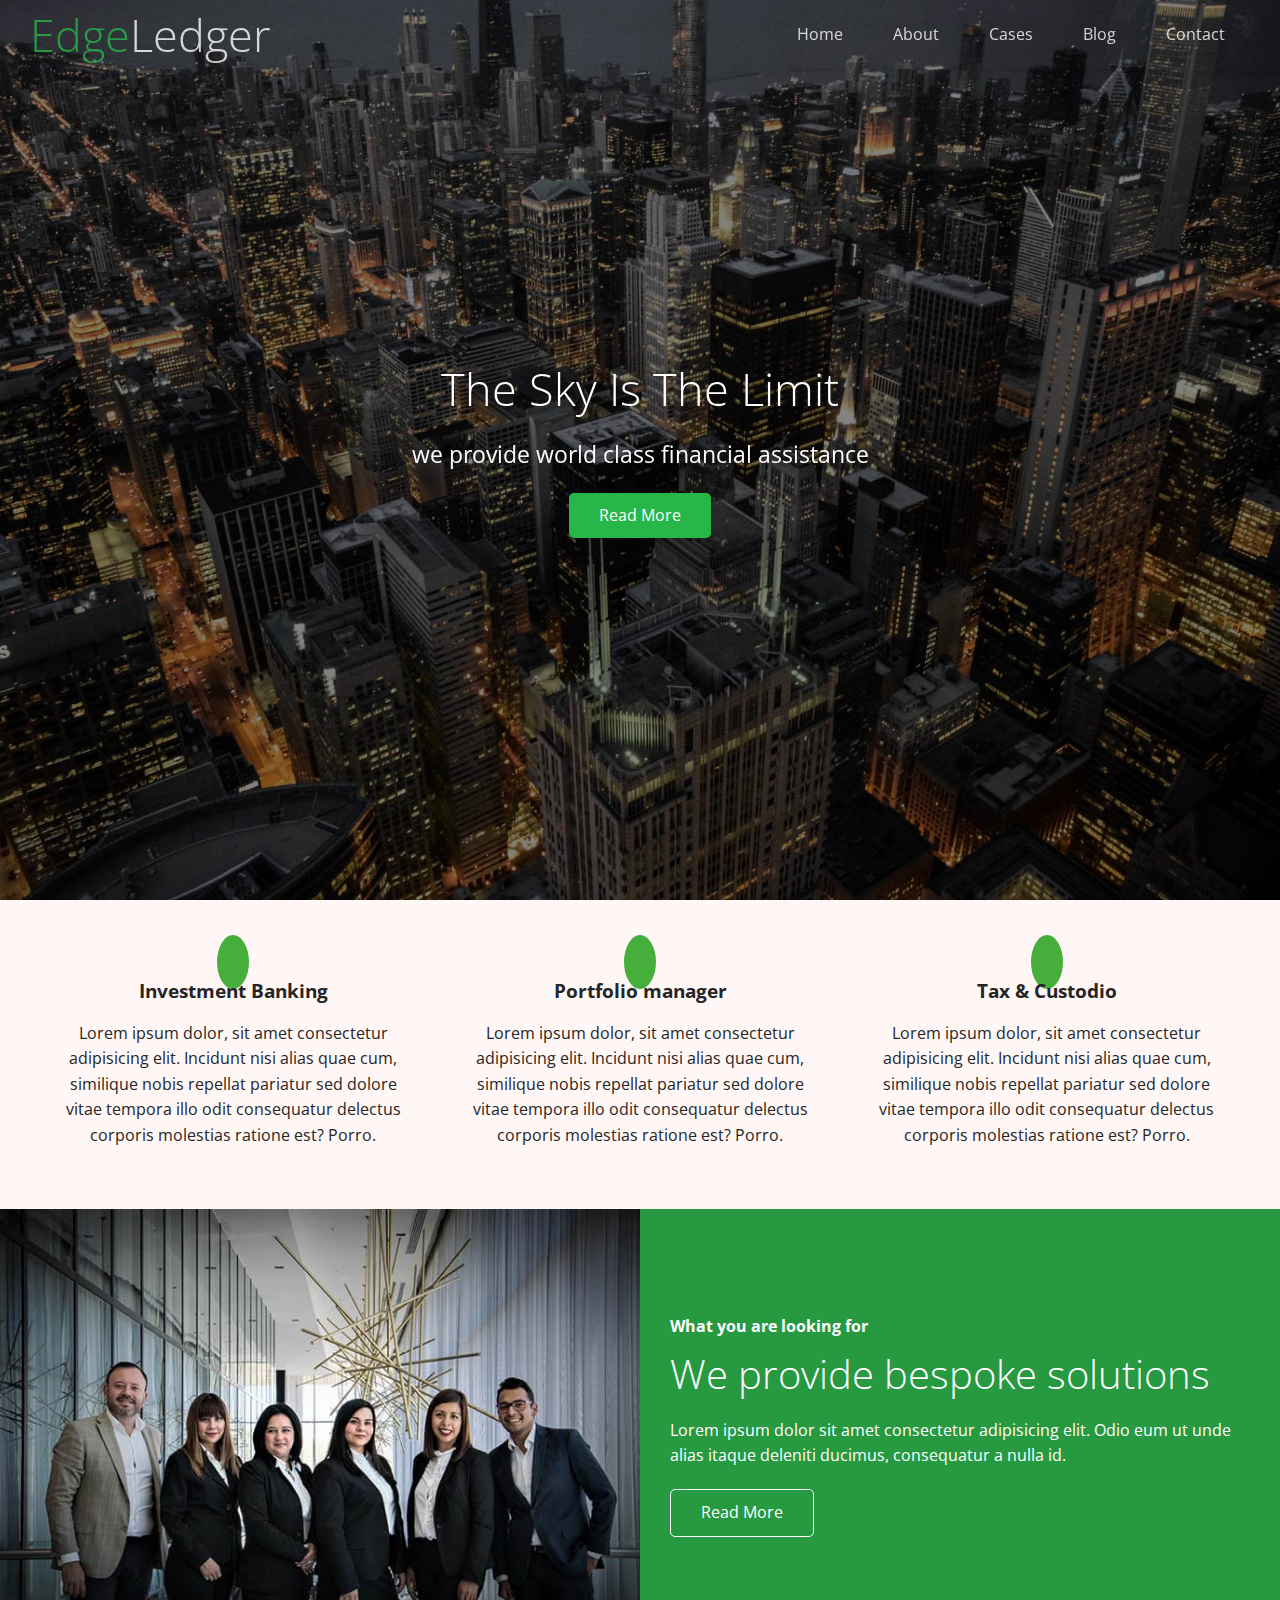
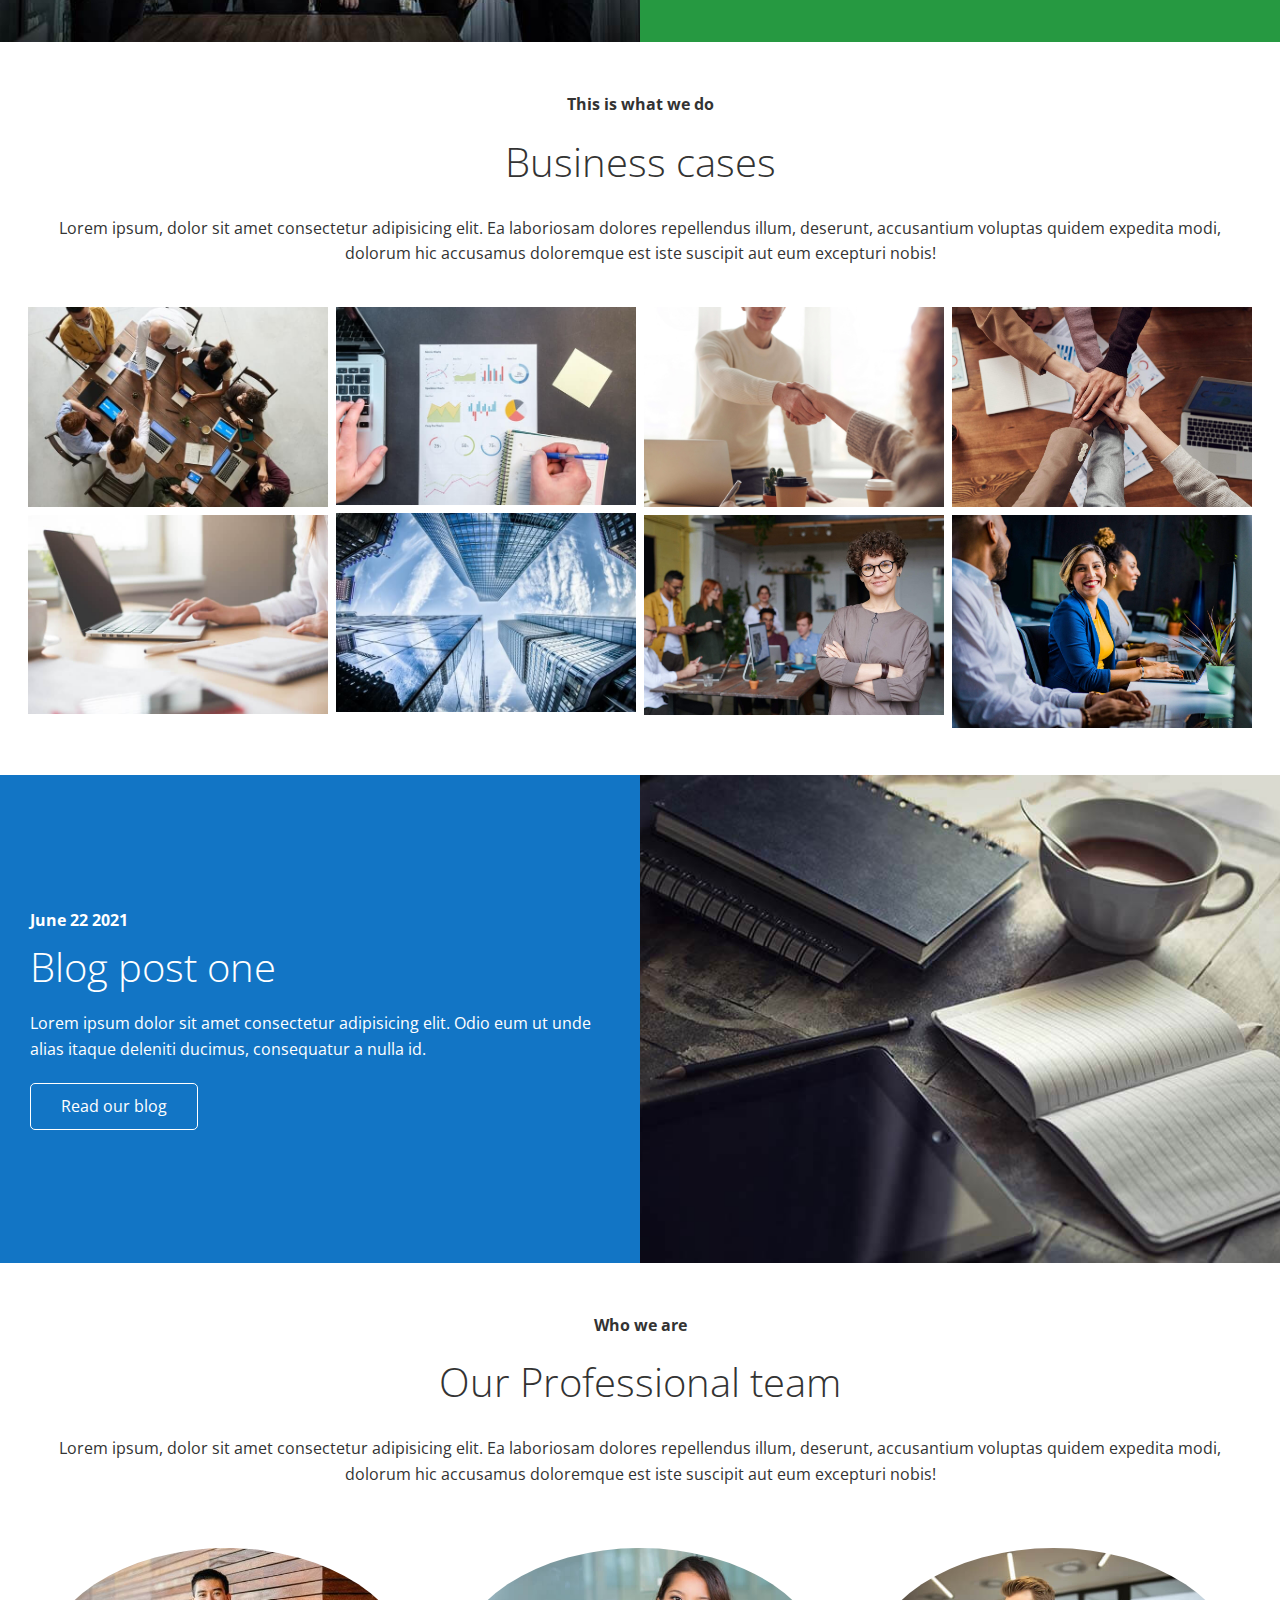
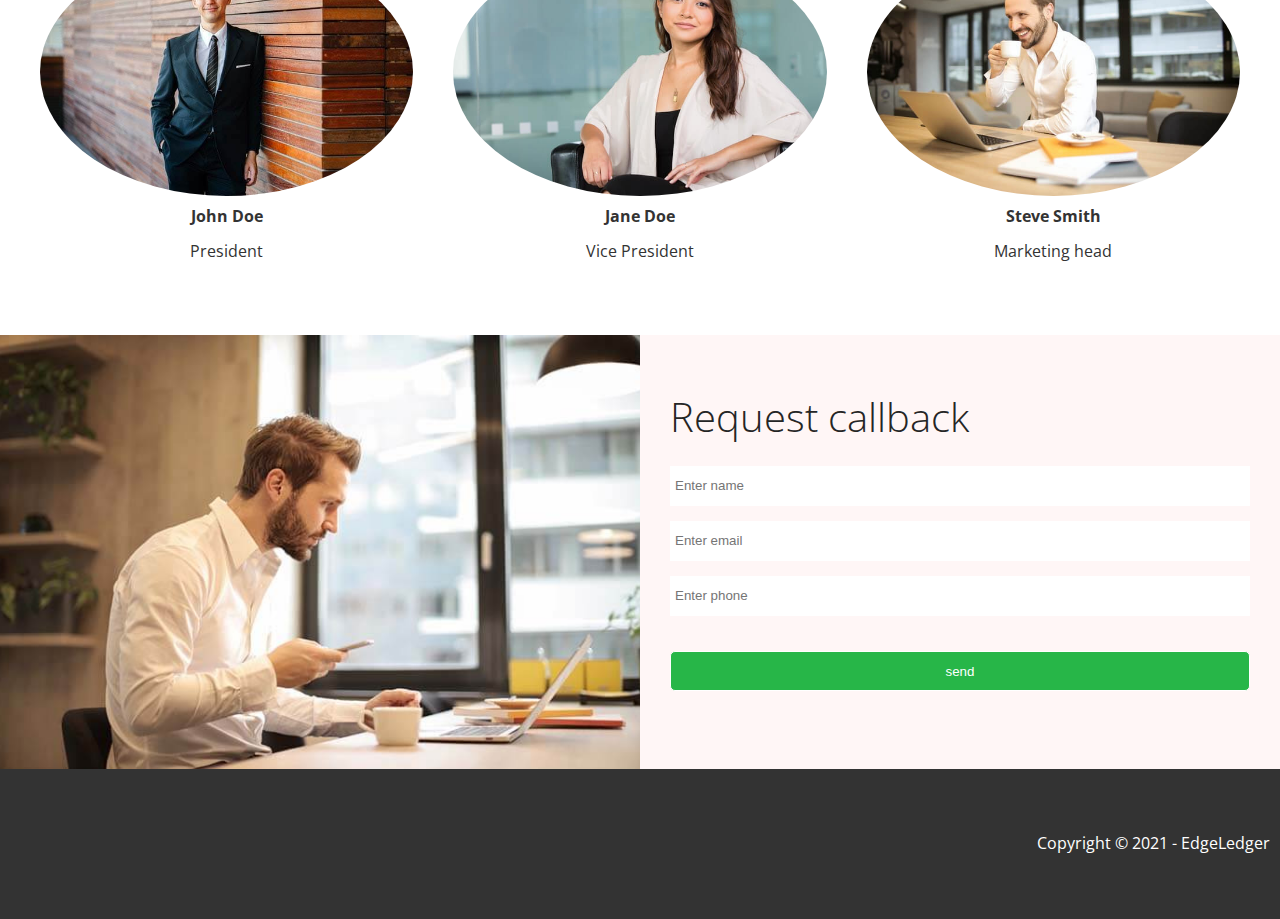
<file: index.html>
<!DOCTYPE html>
<html lang="en">
<head>
    <meta charset="UTF-8">
    <meta http-equiv="X-UA-Compatible" content="IE=edge">
    <meta name="viewport" content="width=device-width, initial-scale=1.0">
    <link rel="icon" href="./images/home/favicon.png">
    <link rel="stylesheet" href="./utilities.css">
    <link rel="stylesheet" href="./style.css">
    <link rel="stylesheet" href="https://cdnjs.cloudflare.com/ajax/libs/font-awesome/5.15.3/css/all.min.css" integrity="sha512-iBBXm8fW90+nuLcSKlbmrPcLa0OT92xO1BIsZ+ywDWZCvqsWgccV3gFoRBv0z+8dLJgyAHIhR35VZc2oM/gI1w==" crossorigin="anonymous" referrerpolicy="no-referrer" />
    <link rel="stylesheet" href="lightbox.min.css">
    <title>Welcome to EdgeLedger</title>
</head>
<body id="home">
    <header class="hero">
        <div class="navbar top" id="navbar">
            <h1 class="logo">
                <span class="text-primary"><i class="fas fa-book-open"></i>Edge</span>Ledger 
            </h1>
            <nav>
                <ul>
                    <li><a href="#home">Home</a></li>
                    <li><a href="#about">About</a></li>
                    <li><a href="#cases">Cases</a></li>
                    <li><a href="#blog">Blog</a></li>
                    <li><a href="#contact">Contact</a></li>
                </ul>
            </nav>
        </div>
        <div class="content">
            <h1>The Sky Is The Limit</h1>
            <p>we provide world class financial assistance</p>
            <a href="#about" class="btn"><i class="fas fa-chevron-right"></i>Read More</a>
        </div>
    </header>
    <main>
        <!-- ABOUT  -->
        <section id="about" class="icons bg-light">
            <div class="flex-items">
                <div>
                    <i class="fas fa-university fa-2x"></i>
                    <div>
                        <h3>Investment Banking</h3>
                        <p>Lorem ipsum dolor, sit amet consectetur adipisicing elit. Incidunt nisi alias quae cum, similique nobis repellat pariatur sed dolore vitae tempora illo odit consequatur delectus corporis molestias ratione est? Porro.</p>
                    </div>
                </div>
                <div>
                    <i class="fas fa-book fa-2x"></i>
                    <div>
                        <h3>Portfolio manager</h3>
                        <p>Lorem ipsum dolor, sit amet consectetur adipisicing elit. Incidunt nisi alias quae cum, similique nobis repellat pariatur sed dolore vitae tempora illo odit consequatur delectus corporis molestias ratione est? Porro.</p>
                    </div>
                </div>
                <div>
                    <i class="fas fa-pencil-alt fa-2x"></i>
                    <div>
                        <h3>Tax & Custodio</h3>
                        <p>Lorem ipsum dolor, sit amet consectetur adipisicing elit. Incidunt nisi alias quae cum, similique nobis repellat pariatur sed dolore vitae tempora illo odit consequatur delectus corporis molestias ratione est? Porro.</p>
                    </div>
                </div>
            </div>
        </section>
        <section class="solutions flex-columns">
            <div class="row">
                <div class="column">
                    <div class="column-1">
                        <img src="./images/home/people.jpg" alt="">
                        
                    </div>
                </div>
                <div class="column">
                    <div class="column-2 bg-primary">
                        <h4>What you are looking for</h4>
                        <h2>We provide bespoke solutions</h2>
                        <p>Lorem ipsum dolor sit amet consectetur adipisicing elit. Odio eum ut unde alias itaque deleniti ducimus, consequatur a nulla id.</p>
                        <a href="#" class="btn btn-outline">
                            <i class="fas fa-chevron"></i>
                            Read More</a>

                    </div>
                </div>
            </div>
        </section>
        <!-- cases -->
        <section class="cases flex-grid section-padding" id="cases">
            <header class="section-header">
                <h4>This is what we do</h4>
                <h2>Business cases</h2>
                <p>Lorem ipsum, dolor sit amet consectetur adipisicing elit. Ea laboriosam dolores repellendus illum, deserunt, accusantium voluptas quidem expedita modi, dolorum hic accusamus doloremque est iste suscipit aut eum excepturi nobis!</p>
            </header>
            <div class="row">
                <div class="column">
                    <a href="images/cases/cases1.jpg" data-lightbox = "cases">
                    <img src="./images/cases/cases1.jpg"></a>
                    <a href="images/cases/cases2.jpg" data-lightbox = "cases">
                    <img src="./images/cases/cases2.jpg" alt=""></a>
                </div>
                <div class="column">
                    <a href="images/cases/cases3.jpg" data-lightbox = "cases">
                    <img src="./images/cases/cases3.jpg" alt=""></a>

                    <a href="images/cases/cases4.jpg" data-lightbox = "cases">
                    <img src="./images/cases/cases4.jpg" alt=""></a>
                </div>
                <div class="column">
                    <a href="images/cases/cases5.jpg" data-lightbox = "cases">
                    <img src="./images/cases/cases5.jpg" alt=""></a>
                    <a href="images/cases/cases6.jpg" data-lightbox = "cases">
                    <img src="./images/cases/cases6.jpg" alt=""></a>
                </div>
                <div class="column">
                    <a href="images/cases/cases7.jpg" data-lightbox = "cases">
                    <img src="./images/cases/cases7.jpg" alt=""></a>
                    <a href="images/cases/cases8.jpg" data-lightbox = "cases">
                    <img src="./images/cases/cases8.jpg" alt=""></a>
                </div>
            </div>
        </section>
        <!-- blog -->
        <section  id="blog" class="blog flex-columns flex-reverse">
            <div class="row">
                <div class="column">
                    <div class="column-2 bg-secondary">
                        <h4>June 22 2021</h4>
                        <h2>Blog post one</h2>
                        <p>Lorem ipsum dolor sit amet consectetur adipisicing elit. Odio eum ut unde alias itaque deleniti ducimus, consequatur a nulla id.</p>
                        <a href="blog.html" class="btn btn-outline">
                            <i class="fas fa-chevron"></i>
                            Read our blog</a>

                    </div>
                </div>
                <div class="column">
                    <div class="column-1">
                        <img src="./images/blog/blog.jpg" loading = "lazy">
                        
                    </div>
                </div>
            </div>
        </section>
        <section class="team section-padding" id="team">
            <header class="section-header">
                <h4>Who we are</h4>
                <h2>Our Professional team</h2>
                <p>Lorem ipsum, dolor sit amet consectetur adipisicing elit. Ea laboriosam dolores repellendus illum, deserunt, accusantium voluptas quidem expedita modi, dolorum hic accusamus doloremque est iste suscipit aut eum excepturi nobis!</p>
            </header>
            <div class="flex-items">
                <div>
                    <img src="./images/team/person1.jpg" alt="">
                    <h4>John Doe</h4>
                    <p>President</p>
                </div>
                <div>
                    <img src="./images/team/person2.jpg" alt="">
                    <h4>Jane Doe</h4>
                    <p>Vice President</p>
                </div>
                <div>
                    <img src="./images/team/person3.jpg" alt="">
                    <h4>Steve Smith</h4>
                    <p>Marketing head</p>
                </div>
            </div>
        </section>
        <!-- contact -->
        <section id="contact" class="contact flex-columns">
            <div class="row">
                <div class="column">
                    <div class="column-1">
                        <img src="./images/home/contact.jpg" alt="">
                        
                    </div>
                </div>
                <div class="column">
                    <div class="column-2 bg-light">
                        <h2>Request callback</h2>
                        <form action="process.php" method="POST" class="callback-form">
                            <div class="form-control">
                                <label for="name"></label>
                                <input type="text" id="name" name="name" placeholder="Enter name">
                            </div>
                            <div class="form-control">
                                <label for="email"></label>
                                <input type="text" id="name" name="name" placeholder="Enter email">
                            </div>
                            <div class="form-control">
                                <label for="phone"></label>
                                <input type="text" id="phone" phone="phone" placeholder="Enter phone">
                            </div>
                            <input type="submit" value="send" id="submit" class="btn">
                        </form>

                    </div>
                </div>
            </div>
        </section>

    </main>
    <footer class="footer bg-dark">
        <div class="social">
            <a href="https://en-gb.facebook.com/login/web/" target="_blank"><i class="fab fa-facebook fa-2x"></i></a>
            <a href="https://www.twitter.com/" target="_blank"><i class="fab fa-twitter fa-2x"></i></a>
            <a href="https://www.instagram.com/" target="_blank"><i class="fab fa-instagram fa-2x"></i></a>
            <a href="https://www.linkedin.com/" target="_blank"><i class="fab fa-linkedin fa-2x"></i></a>
        </div>
        <p>Copyright &copy; 2021 - EdgeLedger</p>
    </footer>
    <script
  src="https://code.jquery.com/jquery-3.6.0.min.js"
  integrity="sha256-/xUj+3OJU5yExlq6GSYGSHk7tPXikynS7ogEvDej/m4="
  crossorigin="anonymous"></script>
    <script src="script.js"></script>
    <script src="lightbox.min.js"></script>
</body>
</html>
</file>
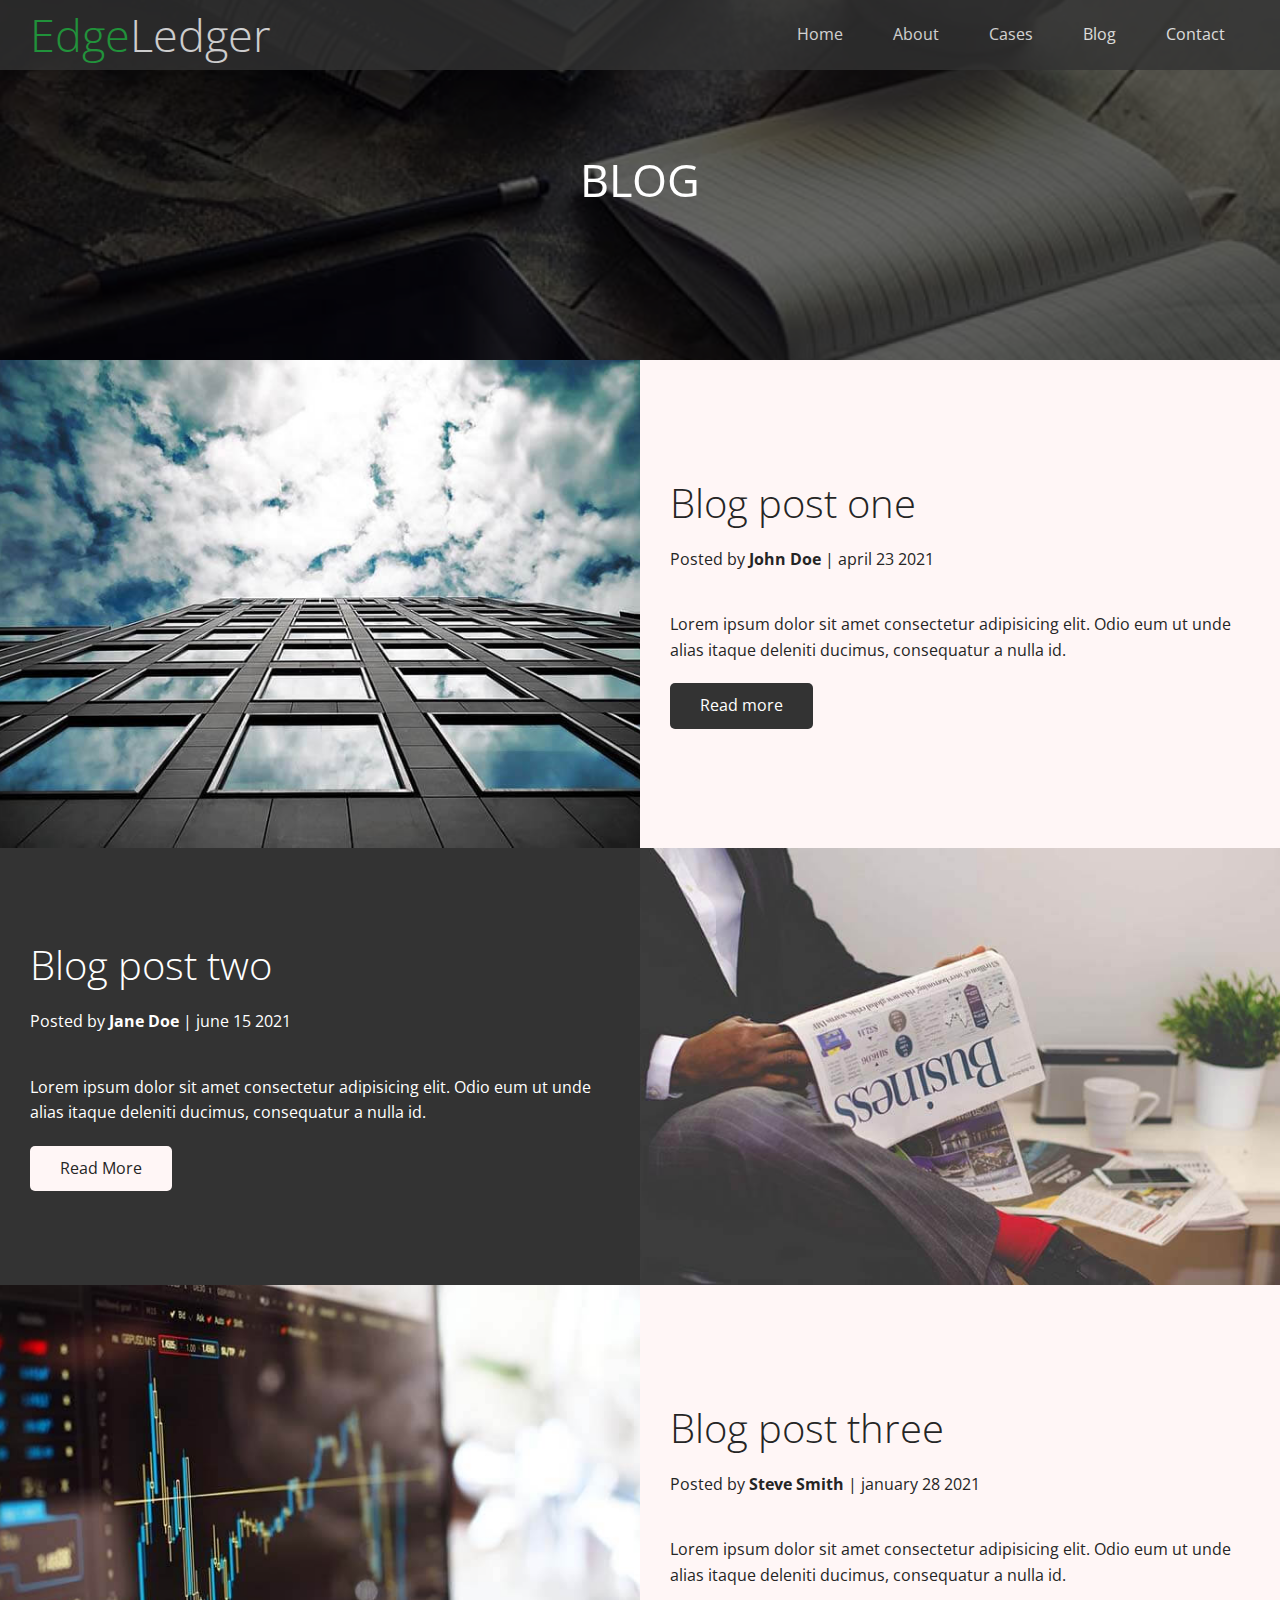
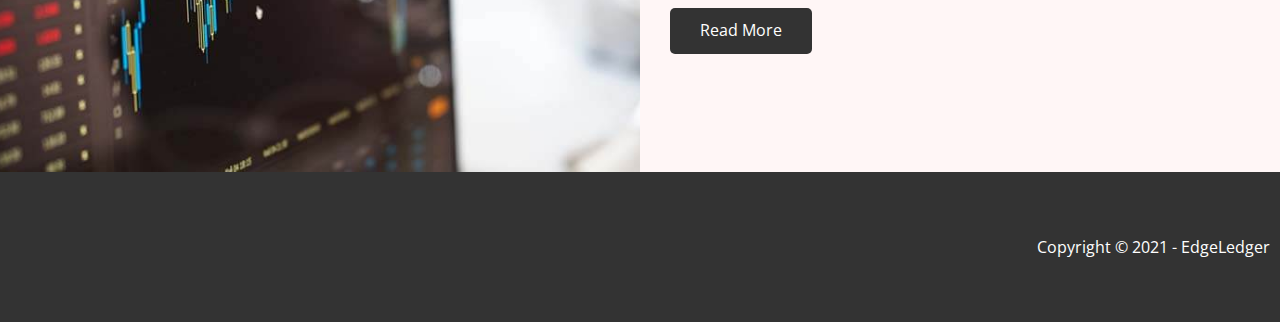
<file: blog.html>
<!DOCTYPE html>
<html lang="en">
<head>
    <meta charset="UTF-8">
    <meta http-equiv="X-UA-Compatible" content="IE=edge">
    <meta name="viewport" content="width=device-width, initial-scale=1.0">
    <link rel="icon" href="./images/home/favicon.png">
    <link rel="stylesheet" href="./utilities.css">
    <link rel="stylesheet" href="./style.css">
    <link rel="stylesheet" href="https://cdnjs.cloudflare.com/ajax/libs/font-awesome/5.15.3/css/all.min.css" integrity="sha512-iBBXm8fW90+nuLcSKlbmrPcLa0OT92xO1BIsZ+ywDWZCvqsWgccV3gFoRBv0z+8dLJgyAHIhR35VZc2oM/gI1w==" crossorigin="anonymous" referrerpolicy="no-referrer" />
    <title>Read our blog</title>
</head>
<body id="home">
    <header class="hero blog">
        <div class="navbar" id="navbar">
            <h1 class="logo">
                <span class="text-primary"><i class="fas fa-book-open"></i>Edge</span>Ledger 
            </h1>
            <nav>
                <ul>
                    <li><a href="index.html">Home</a></li>
                    <li><a href="index.html#about">About</a></li>
                    <li><a href="index.html#cases">Cases</a></li>
                    <li><a href="index.html#blog">Blog</a></li>
                    <li><a href="index.html#contact">Contact</a></li>
                </ul>
            </nav>
        </div>
        <div class="content">
            <h1 style="font-weight: 400;">BLOG</h1>
        </div>
    </header>
    <main>
        <article class="flex-columns">
            <div class="row">
                <div class="column">
                    <div class="column-1">
                        <img src="./images/blog/blog1.jpg" alt="">
                        
                    </div>
                </div>
                <div class="column">
                    <div class="column-2 bg-light">
                        <h2>Blog post one</h2>
                        <p class="meta">
                            <i class="fas fa-user"></i>
                            Posted by <strong>
                                John Doe 
                            </strong> | april 23 2021
                        </p>
                        <p>Lorem ipsum dolor sit amet consectetur adipisicing elit. Odio eum ut unde alias itaque deleniti ducimus, consequatur a nulla id.</p>
                        <a style="cursor: pointer;
                        display: inline-block;
                        padding: 10px 30px;
                        color: white;
                        border: none;
                        border-radius: 5px;" href="post.html" class="btn-dark ">Read more</a>

                    </div>
                </div>
            </div>
        </article>
        <article class="flex-columns reverse">
            <div class="row">
                <div class="column">
                    <div class="column-1">
                        <img src="./images/blog/blog2.jpg" alt="">
                        
                    </div>
                </div>
                <div class="column">
                    <div class="column-2 bg-dark">
                        <h2>Blog post two</h2>
                        <p class="meta">
                            <i class="fas fa-user"></i>
                            Posted by <strong>
                                Jane Doe 
                            </strong> | june 15 2021
                        </p>
                        <p>Lorem ipsum dolor sit amet consectetur adipisicing elit. Odio eum ut unde alias itaque deleniti ducimus, consequatur a nulla id.</p>
                        <a href="#" class="btn btn-light">
                            <i class="fas fa-chevron"></i>
                            Read More</a>

                    </div>
                </div>
            </div>
        </article>
        <article class="flex-columns">
            <div class="row">
                <div class="column">
                    <div class="column-1">
                        <img src="./images/blog/blog3.jpg" alt="">
                        
                    </div>
                </div>
                <div class="column">
                    <div class="column-2 bg-light">
                        <h2>Blog post three</h2>
                        <p class="meta">
                            <i class="fas fa-user"></i>
                            Posted by <strong>
                                Steve Smith 
                            </strong> | january 28 2021
                        </p>
                        <p>Lorem ipsum dolor sit amet consectetur adipisicing elit. Odio eum ut unde alias itaque deleniti ducimus, consequatur a nulla id.</p>
                        <a href="#" class="btn btn-dark">
                            <i class="fas fa-chevron"></i>
                            Read More</a>

                    </div>
                </div>
            </div>
        </article>
    </main>
    
    <footer class="footer bg-dark">
        <div class="social">
            <a href="https://en-gb.facebook.com/login/web/" target="_blank"><i class="fab fa-facebook fa-2x"></i></a>
            <a href="https://www.twitter.com/" target="_blank"><i class="fab fa-twitter fa-2x"></i></a>
            <a href="https://www.instagram.com/" target="_blank"><i class="fab fa-instagram fa-2x"></i></a>
            <a href="https://www.linkedin.com/" target="_blank"><i class="fab fa-linkedin fa-2x"></i></a>
        </div>
        <p>Copyright &copy; 2021 - EdgeLedger</p>
    </footer>
    <script src="script.js"></script>
</body>
</html>
</file>
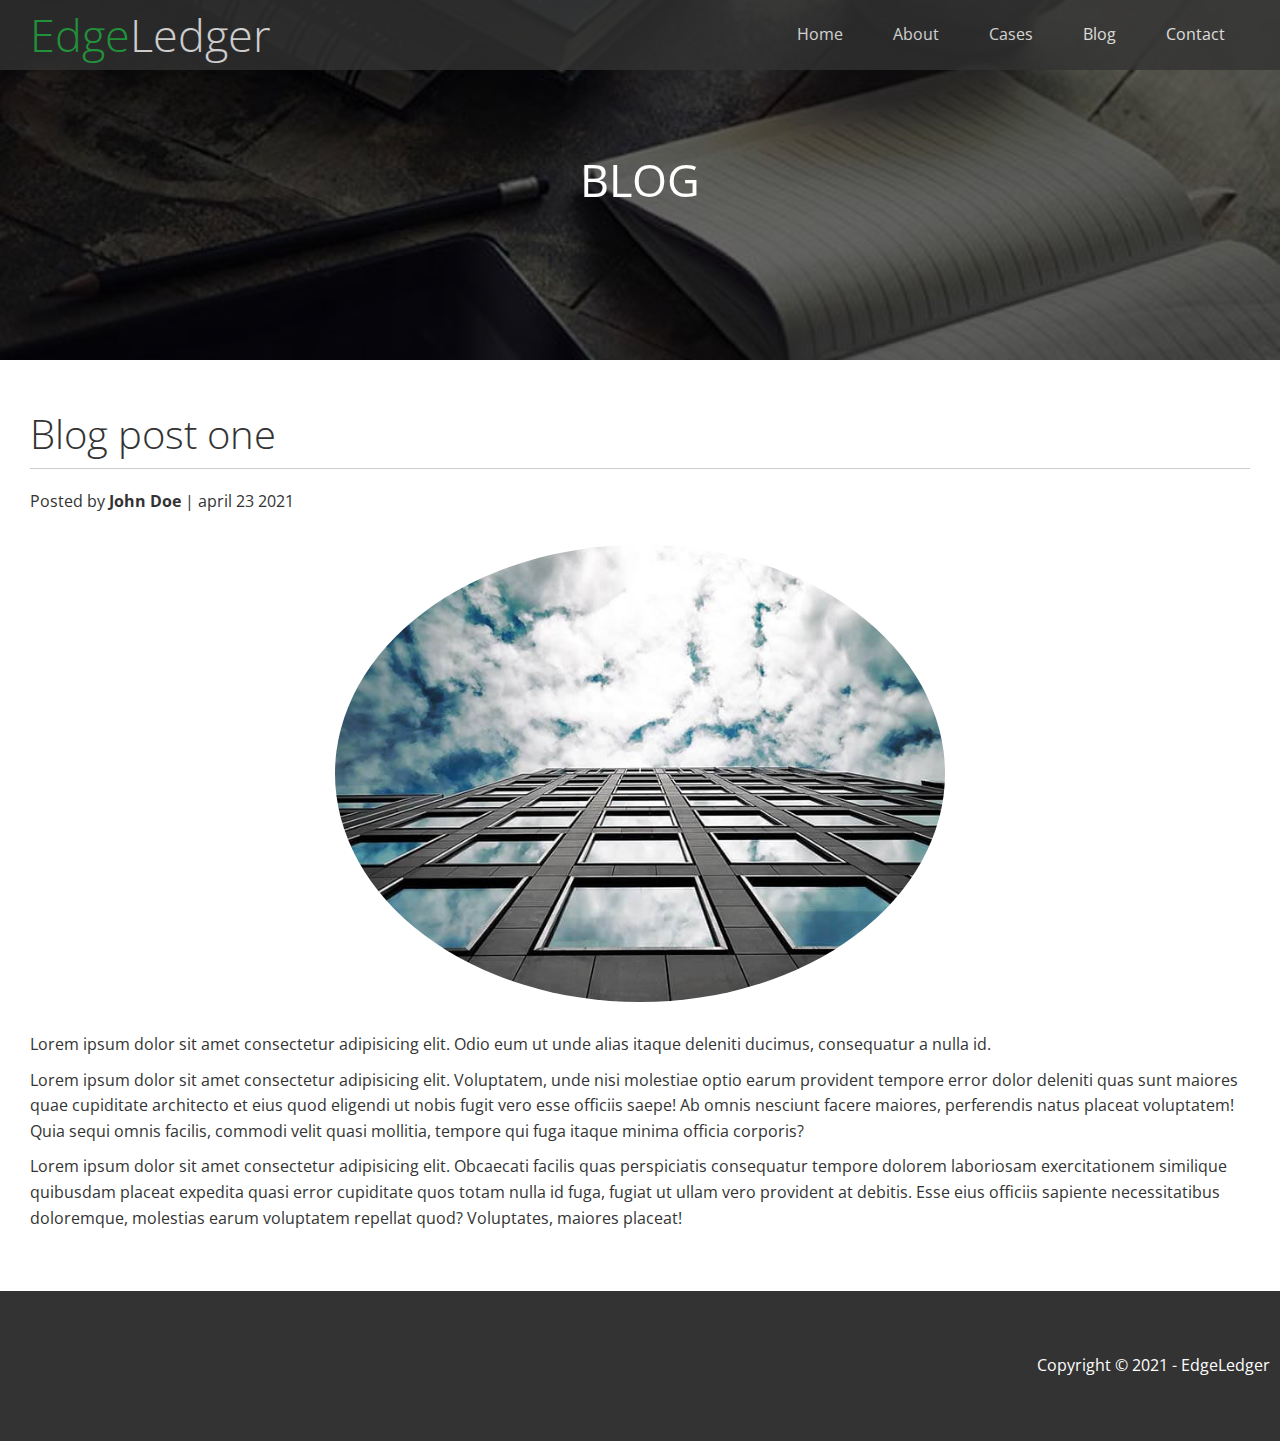
<file: post.html>
<!DOCTYPE html>
<html lang="en">
<head>
    <meta charset="UTF-8">
    <meta http-equiv="X-UA-Compatible" content="IE=edge">
    <meta name="viewport" content="width=device-width, initial-scale=1.0">
    <link rel="icon" href="./images/home/favicon.png">
    <link rel="stylesheet" href="./utilities.css">
    <link rel="stylesheet" href="./style.css">
    <link rel="stylesheet" href="https://cdnjs.cloudflare.com/ajax/libs/font-awesome/5.15.3/css/all.min.css" integrity="sha512-iBBXm8fW90+nuLcSKlbmrPcLa0OT92xO1BIsZ+ywDWZCvqsWgccV3gFoRBv0z+8dLJgyAHIhR35VZc2oM/gI1w==" crossorigin="anonymous" referrerpolicy="no-referrer" />
    <title>Post 1</title>
</head>
<body id="home">
    <header class="hero blog">
        <div class="navbar" id="navbar">
            <h1 class="logo">
                <span class="text-primary"><i class="fas fa-book-open"></i>Edge</span>Ledger 
            </h1>
            <nav>
                <ul>
                    <li><a href="index.html">Home</a></li>
                    <li><a href="index.html#about">About</a></li>
                    <li><a href="index.html#cases">Cases</a></li>
                    <li><a href="index.html#blog">Blog</a></li>
                    <li><a href="index.html#contact">Contact</a></li>
                </ul>
            </nav>
        </div>
        <div class="content">
            <h1 style="font-weight: 400;">BLOG</h1>
        </div>
    </header>
    <section class="post">
        <h2>Blog post one</h2>
                        <p class="meta">
                            <i class="fas fa-user"></i>
                            Posted by <strong>
                                John Doe 
                            </strong> | april 23 2021
                        </p>
                        <img src="./images/blog/blog1.jpg" alt="">
                        <p>Lorem ipsum dolor sit amet consectetur adipisicing elit. Odio eum ut unde alias itaque deleniti ducimus, consequatur a nulla id.</p>
                        <p>Lorem ipsum dolor sit amet consectetur adipisicing elit. Voluptatem, unde nisi molestiae optio earum provident tempore error dolor deleniti quas sunt maiores quae cupiditate architecto et eius quod eligendi ut nobis fugit vero esse officiis saepe! Ab omnis nesciunt facere maiores, perferendis natus placeat voluptatem! Quia sequi omnis facilis, commodi velit quasi mollitia, tempore qui fuga itaque minima officia corporis?</p>
                        <p>Lorem ipsum dolor sit amet consectetur adipisicing elit. Obcaecati facilis quas perspiciatis consequatur tempore dolorem laboriosam exercitationem similique quibusdam placeat expedita quasi error cupiditate quos totam nulla id fuga, fugiat ut ullam vero provident at debitis. Esse eius officiis sapiente necessitatibus doloremque, molestias earum voluptatem repellat quod? Voluptates, maiores placeat!</p>
    </section>
    
    <footer class="footer bg-dark">
        <div class="social">
            <a href="https://en-gb.facebook.com/login/web/" target="_blank"><i class="fab fa-facebook fa-2x"></i></a>
            <a href="https://www.twitter.com/" target="_blank"><i class="fab fa-twitter fa-2x"></i></a>
            <a href="https://www.instagram.com/" target="_blank"><i class="fab fa-instagram fa-2x"></i></a>
            <a href="https://www.linkedin.com/" target="_blank"><i class="fab fa-linkedin fa-2x"></i></a>
        </div>
        <p>Copyright &copy; 2021 - EdgeLedger</p>
    </footer>
    <script src="script.js"></script>
</body>
</html>
</file>
<file: utilities.css>
.text-primary{
    color: #27b648;
}

.text-secondary{
    color: rgb(64, 158, 247);
}

.btn{
    cursor: pointer;
    display: inline-block;
    padding: 10px 30px;
    color: white;
    background: #27b648;
    border: none;
    border-radius: 5px;
}

.btn:hover{
    opacity: 0.8;
}

.btn-primary ,.bg-primary {
    background: #269941;
    color: white;
}
.btn-secondary ,.bg-secondary{
    background: #1275c5;
    color: white;
}
.btn-dark ,.bg-dark{
    background: #333;
    color: white;
}
.btn-light ,.bg-light{
    background: rgb(255, 246, 246);
    color: rgb(37, 37, 37);
}

.btn-outline{
    background: transparent;
    border: 1px solid white;
}

.flex-items{
    display: flex;
    text-align: center; 
    justify-content: center;
     align-items: center;
    height: 100%;

}
.flex-items > div{
    padding: 20px;
}

.flex-columns.flex-reverse .row{
    flex-direction: row;
}

.flex-columns.reverse .row{
    flex-direction: row-reverse;
}

.flex-columns .row{
    display: flex;
    flex-direction: row;
    flex-wrap: wrap;
    width: 100%;
}

.flex-columns .column{
    display: flex;
    flex-direction: column;
    flex-basis: 100%;
    flex: 1;
}

.flex-columns .column .column-1,
.flex-columns .column .column-2{
    height: 100%;
}

.flex-columns img{
    width: 100%;
    height: 100%;
    object-fit: cover;
}

.flex-columns .column-2{
    display: flex;
    flex-direction: column;
    align-items: flex-start;
    /* text-align: center; */
    justify-content: center;
    padding: 30px;
}

.flex-columns h2{
    font-size: 40px;
    font-weight: 100;
}

.flex-columns h4{
    margin-bottom: 10px;

}

.flex-columns p{
    margin: 20px 0;
}


/* section header */

.section-header{
    padding: 30px;
    display: flex;
    flex-direction: column;
    align-items: center;
    justify-content: center;
    text-align: center;
}

.section-header h2{
    font-size: 40px;
    margin: 20px 0;
}

.section-padding{
    padding: 20px 20px 40px;
}

.flex-grid .row{
    display: flex;
    flex-wrap: wrap;
    padding: 0 4px;

}

.flex-grid .column{
    flex: 25%;
    max-width: 25%; 
    padding: 0 4px;
}
</file>
<file: style.css>
@import url('https://fonts.googleapis.com/css2?family=Open+Sans:wght@300;400&display=swap');

*{
    margin: 0;
    padding: 0;
    box-sizing: border-box;
}

body{
    font-family: 'open Sans',sans-serif;
    background: white;
    color: #333;
    line-height: 1.6;
}

ul{
    list-style: none;
}

a{
    color: #333;
    text-decoration: none;
}

h1,h2{
    font-weight: 300;
    line-height: 1.2;
}
p{
    margin: 10px 0;
}

img{
    width: 100%;
}

.navbar{
    display: flex;
    align-items : center;
    justify-content: space-between;
    background-color: #333;
    color: white;
    opacity: 0.8;
    width: 100%;
    height: 70px;
    position: fixed;
    top: 0;
    padding: 0 30px;
    transition: 0.8s;
    
}

.navbar.top{
    background: transparent;
}

.navbar a{
    color: white;
    padding: 10px 20px;
    margin: 0 5px;
}

.navbar a:hover{
    border-bottom:rgb(53, 116, 41)  2px solid ;
}

.navbar ul{
    display: flex;
    
}

.navbar.logo{
    font-weight: 400;
    font-size: 30px;
}

.hero{
    background: url('./images/home/showcase.jpg') no-repeat center center/cover;
    height: 100vh;
    position: relative;
    color: white;
}

.hero.blog{
    background: url('./images/blog/blog.jpg') no-repeat center center/cover;
    height: 40vh;
    position: relative;
    color: white;
}

.hero .content{
    display: flex;
    flex-direction: column;
    align-items: center;
    justify-content: center;
    /* text-align: center; */
    height: 100%;
    padding: 0 20px;
}

.hero h1{
    font-size: 45px;
}

.hero p{
    font-size: 23px;
    max-width: 600px;
    margin: 20px  30px;
}

.hero.blog::before{
    /* content: ""; */
    /* position: absolute; */
    /* top: 0; */
    width: 100%;
    height: 100%;
    background: rgba(0, 0, 0, 0.603);
}
.hero::before{
    content: "";
    position: absolute;
    top: 0;
    width: 100%;
    height: 100%;
    background: rgba(0, 0, 0, 0.486);
}
.hero * {
    z-index: 10;
}

.icons{
    padding: 30px;
}

.icons h3{
    font-weight: bold;
    margin-bottom: 15px;
}

.icons i{
    background-color: rgb(70, 175, 60);
    color: white;
    padding: 1rem;
    border-radius: 50%;
    margin-bottom: 15px;
}

.cases img:hover{
     opacity: 0.8;
}

.team img{
    border-radius: 50%;
}
/* callback */

.callback-form{
    width: 100%;
    padding: 20px 0;
}

.callback-form label{
    display: block;
    margin-bottom: 5px;
}

.callback-form .form-control{
    margin-bottom: 15px;
}

.callback-form input{
    width: 100%;
    padding: 4px;
    height: 40px;
    border: white 1px solid;
}

.callback-form .btn{
    padding: 12px 0;
    margin-top: 20px;
}

.callback-form input:focus{
    outline-color: rgb(60, 160, 57) ;
}

.post{
    padding: 50px 30px;
}
.post h2{
    font-size: 40px;
    margin-bottom: 20px;
    padding-bottom: 10px;
    border-bottom: #ccc solid 1px;
}

.post .meta{
    margin-bottom: 30px;
}

.post img{
    width: 50%;
    border-radius: 50%;
    display: block;
    margin: 0 auto 30px;
}

/* footer */
.footer{
    display: flex;
    /* flex-direction: column */
    ;
    align-items: center;
    justify-content: space-between;
    text-align: center;
    height: 150px;

}

.footer a{
    color: white;
}

.footer a:hover{
    color: rgb(55, 141, 47);
}

.footer .social > *{
    margin-right: 30px;
    padding-left: 20px;
}

.footer p{
    margin: 20px  10px;
}

/* mobile */

@media(max-width : 768px){
    .navbar{
        flex-direction: column;
        height: 120px;
        padding: 20px;
    }
    .navbar a{
        padding: 10px;
        margin: 3px;
    }
    .hero h1,.hero p{
        text-align: center;
    }
    .flex-items{
        flex-direction: column;
    }
    .flex-columns .column,.flex-grid .column{
        flex: 100%;
        max-width: 100%;
    }
    .team img{
        width: 60%;
    }

}
</file>
